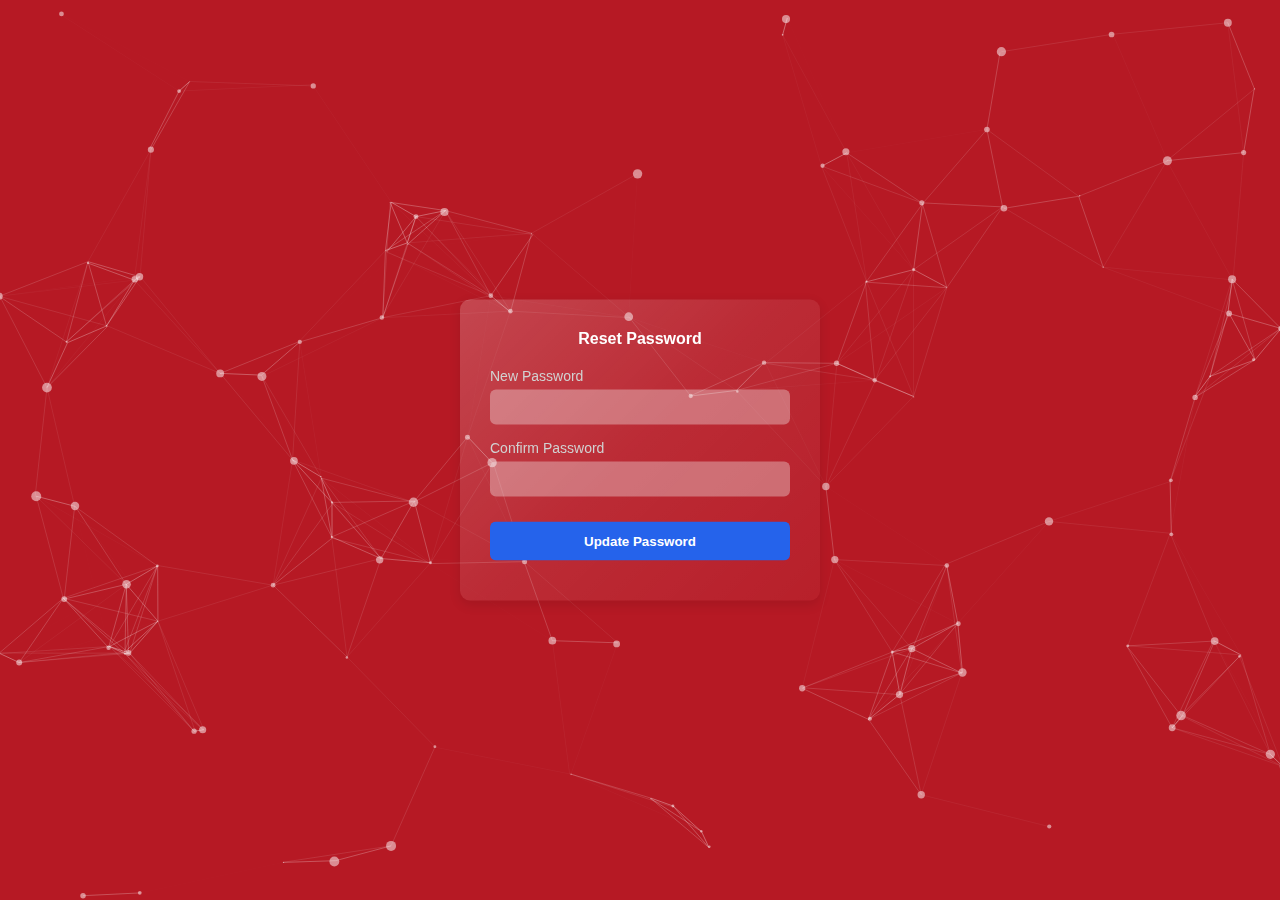
<file: index.html>
<!DOCTYPE html>
<html lang="en">
  <head>
    <meta charset="utf-8" />
    <title>Reset password</title>
    <meta
      name="description"
      content="particles.js is a lightweight JavaScript library for creating particles."
    />
    <meta name="author" content="Vincent Garreau" />
    <meta
      name="viewport"
      content="width=device-width, initial-scale=1.0, minimum-scale=1.0, maximum-scale=1.0, user-scalable=no"
    />
    <link rel="stylesheet" media="screen" href="css/style.css" />
  </head>
  <body>
    <!-- count particles -->

    <!-- particles.js container -->
    <div id="particles-js">
      <div class="card">
        <h1>Reset Password</h1>
        <form id="resetForm">
          <div>
            <label for="password">New Password</label>
            <input type="password" id="password" />
          </div>
          <div>
            <label for="confirm">Confirm Password</label>
            <input type="password" id="confirm" />
          </div>
          <p class="error" id="errorMsg"></p>
          <button type="submit">Update Password</button>
        </form>
        <p class="success" id="successMsg"></p>
      </div>
    </div>

    <!-- scripts -->
    <script src="./js/reset-pwd.js"></script>
    <script src="../particles.js"></script>
    <script src="js/app.js"></script>

    <!-- stats.js -->
    <script src="js/lib/stats.js"></script>
    <script>
      var count_particles, stats, update;
      stats = new Stats();
      stats.setMode(0);
      stats.domElement.style.position = "absolute";
      stats.domElement.style.left = "0px";
      stats.domElement.style.top = "0px";
      document.body.appendChild(stats.domElement);
      count_particles = document.querySelector(".js-count-particles");
      update = function () {
        stats.begin();
        stats.end();
        if (
          window.pJSDom[0].pJS.particles &&
          window.pJSDom[0].pJS.particles.array
        ) {
          count_particles.innerText =
            window.pJSDom[0].pJS.particles.array.length;
        }
        requestAnimationFrame(update);
      };
      requestAnimationFrame(update);
    </script>
  </body>
</html>
</file>
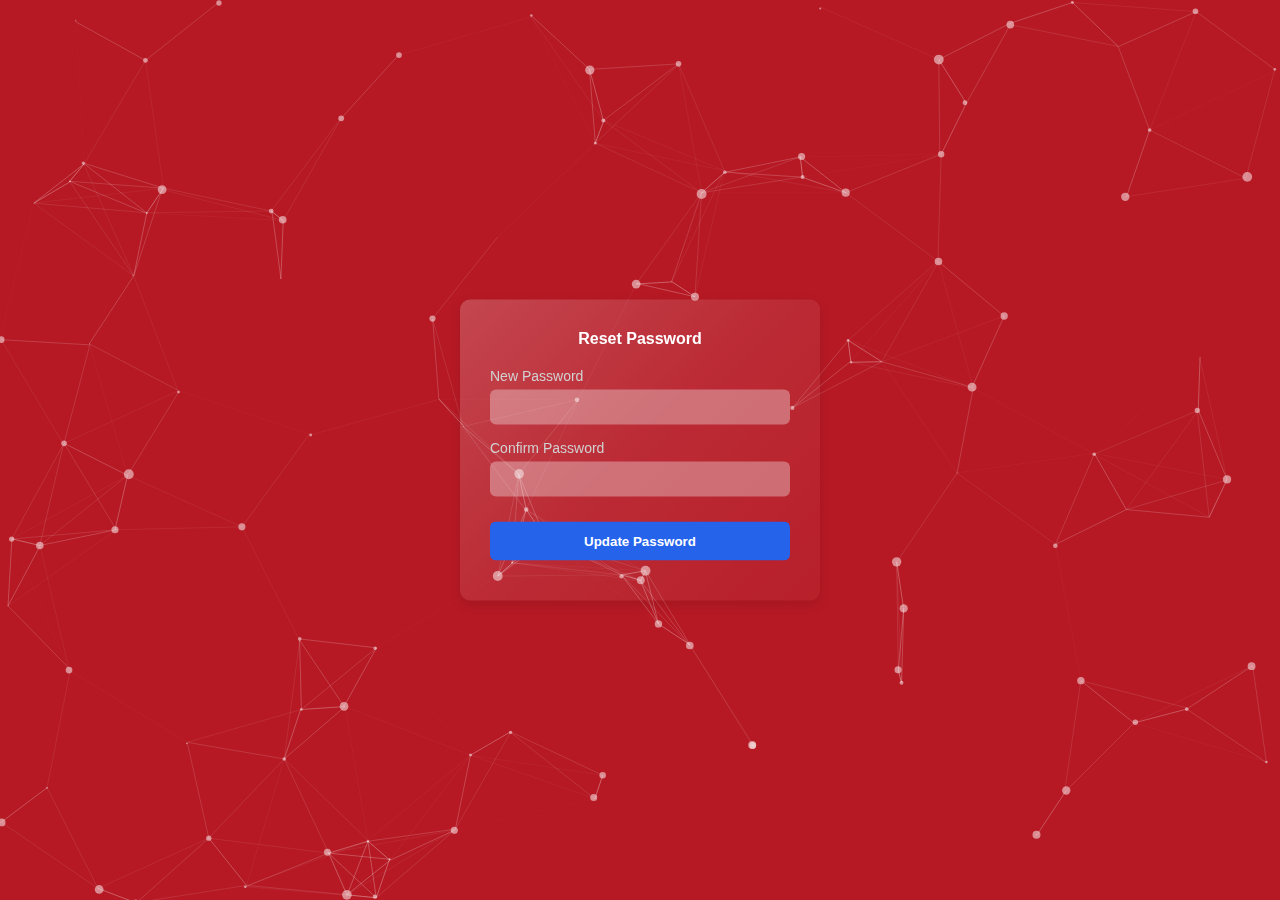
<file: demo/index.html>
<!DOCTYPE html>
<html lang="en">
  <head>
    <meta charset="utf-8" />
    <title>Reset password</title>
    <meta
      name="description"
      content="particles.js is a lightweight JavaScript library for creating particles."
    />
    <meta name="author" content="Vincent Garreau" />
    <meta
      name="viewport"
      content="width=device-width, initial-scale=1.0, minimum-scale=1.0, maximum-scale=1.0, user-scalable=no"
    />
    <link rel="stylesheet" media="screen" href="css/style.css" />
  </head>
  <body>
    <!-- count particles -->

    <!-- particles.js container -->
    <div id="particles-js">
      <div class="card">
        <h1>Reset Password</h1>
        <form id="resetForm">
          <div>
            <label for="password">New Password</label>
            <input type="password" id="password" required minlength="6" />
          </div>
          <div>
            <label for="confirm">Confirm Password</label>
            <input type="password" id="confirm" required minlength="6" />
          </div>
          <p class="error" id="errorMsg"></p>
          <button type="submit">Update Password</button>
        </form>
        <p class="success" id="successMsg"></p>
      </div>
    </div>

    <!-- scripts -->
    <script src="../particles.js"></script>
    <script src="js/app.js"></script>

    <!-- stats.js -->
    <script src="js/lib/stats.js"></script>
    <script>
      var count_particles, stats, update;
      stats = new Stats();
      stats.setMode(0);
      stats.domElement.style.position = "absolute";
      stats.domElement.style.left = "0px";
      stats.domElement.style.top = "0px";
      document.body.appendChild(stats.domElement);
      count_particles = document.querySelector(".js-count-particles");
      update = function () {
        stats.begin();
        stats.end();
        if (
          window.pJSDom[0].pJS.particles &&
          window.pJSDom[0].pJS.particles.array
        ) {
          count_particles.innerText =
            window.pJSDom[0].pJS.particles.array.length;
        }
        requestAnimationFrame(update);
      };
      requestAnimationFrame(update);
    </script>
  </body>
</html>
</file>
<file: css/style.css>
/* =============================================================================
   HTML5 CSS Reset Minified - Eric Meyer
   ========================================================================== */

html,
body,
div,
span,
object,
iframe,
h1,
h2,
h3,
h4,
h5,
h6,
p,
blockquote,
pre,
abbr,
address,
cite,
code,
del,
dfn,
em,
img,
ins,
kbd,
q,
samp,
small,
strong,
sub,
sup,
var,
b,
i,
dl,
dt,
dd,
ol,
ul,
li,
fieldset,
form,
label,
legend,
table,
caption,
tbody,
tfoot,
thead,
tr,
th,
td,
article,
aside,
canvas,
details,
figcaption,
figure,
footer,
header,
hgroup,
menu,
nav,
section,
summary,
time,
mark,
audio,
video {
  margin: 0;
  padding: 0;
  border: 0;
  outline: 0;
  font-size: 100%;
  vertical-align: baseline;
  background: transparent;
}
body {
  line-height: 1;
}
article,
aside,
details,
figcaption,
figure,
footer,
header,
hgroup,
menu,
nav,
section {
  display: block;
}
nav ul {
  list-style: none;
}
blockquote,
q {
  quotes: none;
}
blockquote:before,
blockquote:after,
q:before,
q:after {
  content: none;
}
a {
  margin: 0;
  padding: 0;
  font-size: 100%;
  vertical-align: baseline;
  background: transparent;
  text-decoration: none;
}
mark {
  background-color: #ff9;
  color: #000;
  font-style: italic;
  font-weight: bold;
}
del {
  text-decoration: line-through;
}
abbr[title],
dfn[title] {
  border-bottom: 1px dotted;
  cursor: help;
}
table {
  border-collapse: collapse;
  border-spacing: 0;
}
hr {
  display: block;
  height: 1px;
  border: 0;
  border-top: 1px solid #ccc;
  margin: 1em 0;
  padding: 0;
}
input,
select {
  vertical-align: middle;
}
li {
  list-style: none;
}

/* =============================================================================
   My CSS
   ========================================================================== */

/* ---- base ---- */

html,
body {
  width: 100%;
  height: 100%;
  background: #111;
}

html {
  -webkit-tap-highlight-color: rgba(0, 0, 0, 0);
}

body {
  font: normal 75% Arial, Helvetica, sans-serif;
}

canvas {
  display: block;
  vertical-align: bottom;
}

/* ---- stats.js ---- */

.count-particles {
  background: #000022;
  position: absolute;
  top: 48px;
  left: 0;
  width: 80px;
  color: #13e8e9;
  font-size: 0.8em;
  text-align: left;
  text-indent: 4px;
  line-height: 14px;
  padding-bottom: 2px;
  font-family: Helvetica, Arial, sans-serif;
  font-weight: bold;
}

.js-count-particles {
  font-size: 1.1em;
}

#stats,
.count-particles {
  -webkit-user-select: none;
  margin-top: 5px;
  margin-left: 5px;
}

#stats {
  border-radius: 3px 3px 0 0;
  overflow: hidden;
}

.count-particles {
  border-radius: 0 0 3px 3px;
}

/* ---- particles.js container ---- */

#particles-js {
  width: 100%;
  height: 100%;
  background-color: #b61924;
  background-image: url("");
  background-size: cover;
  background-position: 50% 50%;
  background-repeat: no-repeat;
  overflow: hidden;
}

/* ----form---- */

.card {
  background: #fff;
  padding: 30px;
  border-radius: 10px;
  box-shadow: 0 4px 12px rgba(0, 0, 0, 0.1);
  width: 100%;
  max-width: 300px;

  display: block;
  background: linear-gradient(
    135deg,
    rgba(255, 255, 255, 0.2) 0%,
    rgba(255, 255, 255, 0.08) 50%,
    rgba(255, 255, 255, 0.03) 100%
  );

  backdrop-filter: url(#glass);
  position: absolute;
  top: 50%;
  left: 50%;
  transform: translate(-50%, -50%);
}
h1 {
  font-size: medium;
  text-align: center;
  margin-bottom: 20px;
  color: #ffffff;
}
label {
  display: block;
  font-size: 14px;
  margin-bottom: 6px;
  color: #d1d1d1;
}
input {
  width: 100%;
  padding: 10px;
  border-radius: 6px;
  border: none;
  margin-bottom: 15px;
  box-sizing: border-box;
  background-color: #f4eeee5c;
  color: azure;
}

input:focus {
  outline: none;
  border: #b61924;
  background-color: #f4eeee89;
}

button {
  width: 100%;
  padding: 12px;
  background: #2563eb;
  border: none;
  border-radius: 6px;
  color: #fff;
  font-weight: bold;
  cursor: pointer;
}
button:hover {
  background: #1e4fd8;
}
.error {
  color: rgb(243, 207, 207);
  font-size: 13px;
  margin-bottom: 10px;
}
.success {
  color: rgb(172, 249, 172);
  text-align: center;
  font-weight: bold;
  margin-top: 10px;
}
</file>
<file: demo/css/style.css>
/* =============================================================================
   HTML5 CSS Reset Minified - Eric Meyer
   ========================================================================== */

html,
body,
div,
span,
object,
iframe,
h1,
h2,
h3,
h4,
h5,
h6,
p,
blockquote,
pre,
abbr,
address,
cite,
code,
del,
dfn,
em,
img,
ins,
kbd,
q,
samp,
small,
strong,
sub,
sup,
var,
b,
i,
dl,
dt,
dd,
ol,
ul,
li,
fieldset,
form,
label,
legend,
table,
caption,
tbody,
tfoot,
thead,
tr,
th,
td,
article,
aside,
canvas,
details,
figcaption,
figure,
footer,
header,
hgroup,
menu,
nav,
section,
summary,
time,
mark,
audio,
video {
  margin: 0;
  padding: 0;
  border: 0;
  outline: 0;
  font-size: 100%;
  vertical-align: baseline;
  background: transparent;
}
body {
  line-height: 1;
}
article,
aside,
details,
figcaption,
figure,
footer,
header,
hgroup,
menu,
nav,
section {
  display: block;
}
nav ul {
  list-style: none;
}
blockquote,
q {
  quotes: none;
}
blockquote:before,
blockquote:after,
q:before,
q:after {
  content: none;
}
a {
  margin: 0;
  padding: 0;
  font-size: 100%;
  vertical-align: baseline;
  background: transparent;
  text-decoration: none;
}
mark {
  background-color: #ff9;
  color: #000;
  font-style: italic;
  font-weight: bold;
}
del {
  text-decoration: line-through;
}
abbr[title],
dfn[title] {
  border-bottom: 1px dotted;
  cursor: help;
}
table {
  border-collapse: collapse;
  border-spacing: 0;
}
hr {
  display: block;
  height: 1px;
  border: 0;
  border-top: 1px solid #ccc;
  margin: 1em 0;
  padding: 0;
}
input,
select {
  vertical-align: middle;
}
li {
  list-style: none;
}

/* =============================================================================
   My CSS
   ========================================================================== */

/* ---- base ---- */

html,
body {
  width: 100%;
  height: 100%;
  background: #111;
}

html {
  -webkit-tap-highlight-color: rgba(0, 0, 0, 0);
}

body {
  font: normal 75% Arial, Helvetica, sans-serif;
}

canvas {
  display: block;
  vertical-align: bottom;
}

/* ---- stats.js ---- */

.count-particles {
  background: #000022;
  position: absolute;
  top: 48px;
  left: 0;
  width: 80px;
  color: #13e8e9;
  font-size: 0.8em;
  text-align: left;
  text-indent: 4px;
  line-height: 14px;
  padding-bottom: 2px;
  font-family: Helvetica, Arial, sans-serif;
  font-weight: bold;
}

.js-count-particles {
  font-size: 1.1em;
}

#stats,
.count-particles {
  -webkit-user-select: none;
  margin-top: 5px;
  margin-left: 5px;
}

#stats {
  border-radius: 3px 3px 0 0;
  overflow: hidden;
}

.count-particles {
  border-radius: 0 0 3px 3px;
}

/* ---- particles.js container ---- */

#particles-js {
  width: 100%;
  height: 100%;
  background-color: #b61924;
  background-image: url("");
  background-size: cover;
  background-position: 50% 50%;
  background-repeat: no-repeat;
  overflow: hidden;
}

/* ----form---- */

.card {
  background: #fff;
  padding: 30px;
  border-radius: 10px;
  box-shadow: 0 4px 12px rgba(0, 0, 0, 0.1);
  width: 100%;
  max-width: 300px;

  display: block;
  background: linear-gradient(
    135deg,
    rgba(255, 255, 255, 0.2) 0%,
    rgba(255, 255, 255, 0.08) 50%,
    rgba(255, 255, 255, 0.03) 100%
  );

  backdrop-filter: url(#glass);
  position: absolute;
  top: 50%;
  left: 50%;
  transform: translate(-50%, -50%);
}
h1 {
  font-size: medium;
  text-align: center;
  margin-bottom: 20px;
  color: #ffffff;
}
label {
  display: block;
  font-size: 14px;
  margin-bottom: 6px;
  color: #d1d1d1;
}
input {
  width: 100%;
  padding: 10px;
  border-radius: 6px;
  border: none;
  margin-bottom: 15px;
  box-sizing: border-box;
  background-color: #f4eeee5c;
  color: azure;
}

input:focus {
  outline: none;
  border: #b61924;
  background-color: #f4eeee89;
}

button {
  width: 100%;
  padding: 12px;
  background: #2563eb;
  border: none;
  border-radius: 6px;
  color: #fff;
  font-weight: bold;
  cursor: pointer;
}
button:hover {
  background: #1e4fd8;
}
.error {
  color: red;
  font-size: 13px;
  margin-bottom: 10px;
}
.success {
  color: green;
  text-align: center;
  font-weight: bold;
  margin-top: 10px;
}
</file>
